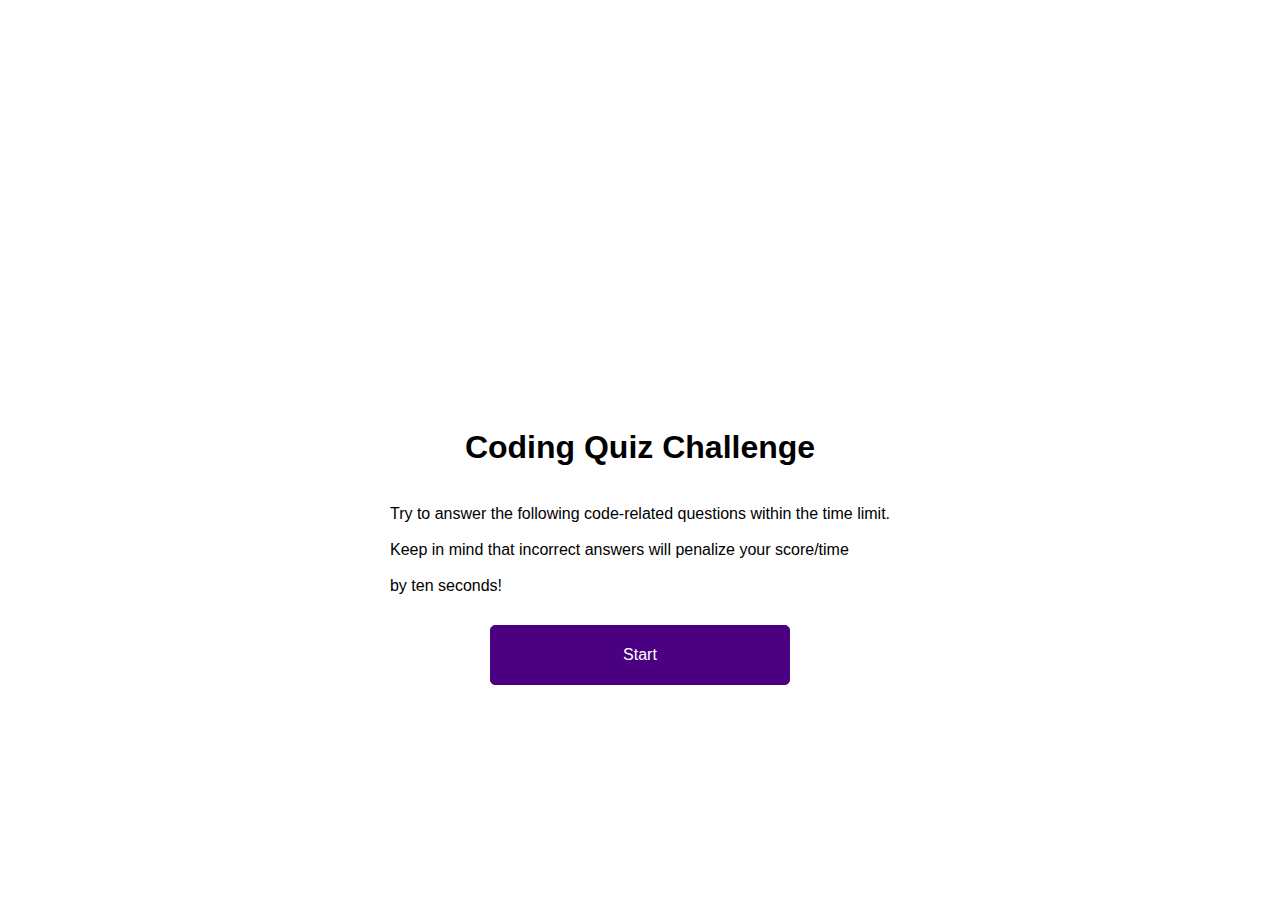
<file: index.html>
<!DOCTYPE html>
<html lang="en">

<head>
    <meta charset="UTF-8">
    <meta http-equiv="X-UA-Compatible" content="IE=edge">
    <meta name="viewport" content="width=device-width, initial-scale=1.0">
    <title>Quiz App</title>
    <link href="style.css" rel="stylesheet">
    <a href="end.html"></a>
    <script defer src="script.js"></script>
</head>

<body>
    <div class="container">
        <h1 id=heading>Coding Quiz Challenge</h1>
        <p id=text>
            <br>Try to answer the following code-related questions within the time limit.</br>
            <br>Keep in mind that incorrect answers will penalize your score/time</br>
            <br>by ten seconds!</br>
        </p>
        <div class="controls">
            <button id="start-btn" class="start-btn btn">Start</button>
        </div>


        <div id="question-container" class="hide">
            <div id="question" class="question">Question</div>
            <div id="answer-buttons" class="btn-grid">
                <button class="btn">Answer 1</button>
                <button class="btn">Answer 2</button>
                <button class="btn">Answer 3</button>
                <button class="btn">Answer 4</button>
            </div>
            <div id="correctness"></div>
            <div id="timer" class="timer">Time: 60</div>
            <div><a href=/highscores.html id="highscore">High Scores</a></div>
        </div>

    
    </div>


    <div id="end" class="container-end hide">
        <div class="flex-center flex-column"></div>
        <h1 id="finalScore"></h1>
        <!-- <form class="end-form-container"> -->
        <h2 id="end-text">Enter your name below to save your score!</h2>
        <input type="text" name="name" id="username" placeholder="Enter your name">
        <button class="btn" id="saveScoreBtn" type="submit">Save</button>


        <h2>High Scores</h2>
        <ol id="highScore" class="hide"></ol>
        <!-- </form> -->
    </div>




</body>

</html>
</file>
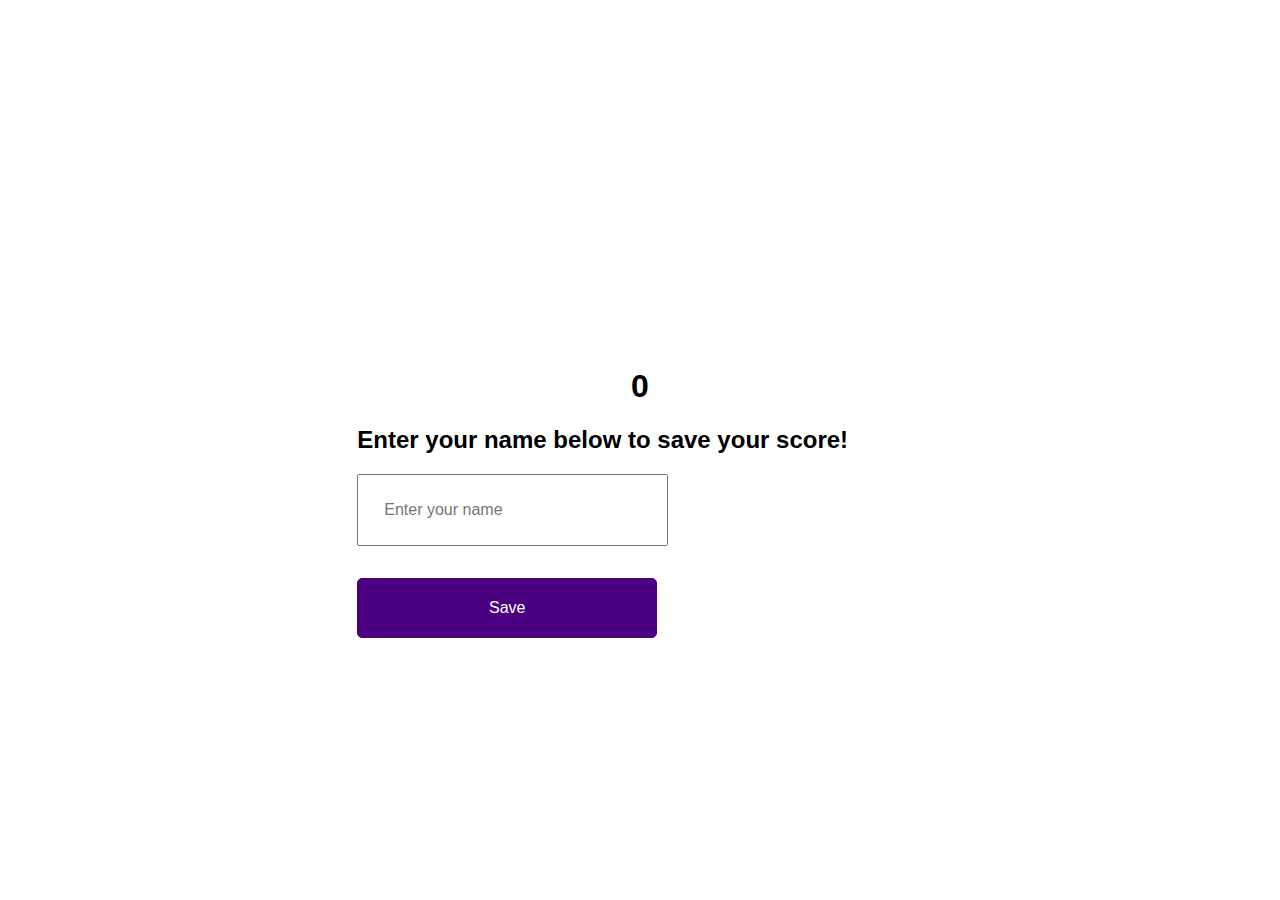
<file: end.html>
<!DOCTYPE html>
<html lang="en">
<head>
    <meta charset="UTF-8">
    <meta http-equiv="X-UA-Compatible" content="IE=edge">
    <meta name="viewport" content="width=device-width, initial-scale=1.0">
    <title>Document</title>
    <link rel="stylesheet" href="style.css">
</head>
<body>
    <div class="container">
        <div id="end" class="flex-center flex-column"></div>
        <h1 id="finalScore">0</h1>
        <form class="end-form-container">
            <h2 id="end-text">Enter your name below to save your score!</h2>
            <input type="text" name="name" id="username"
            placeholder="Enter your name">
            <button class="btn" id="saveScoreBtn" type="submit" onClick="saveHighScore(event)" disabled>Save</button>
        </form>
    </div>
</body>
</html>
</file>
<file: style.css>
*, *::before, *::after{
    box-sizing: border-box;
    font-family: Arial, Helvetica, sans-serif;

} 

body{
    padding: 0;
    margin: 0;
    display: flex;
    width: 100vw;
    height: 100vh;
    justify-content: center;
    align-items: center;
}

h1{
    display: flex;
    justify-content: center;
    align-items: center;
    padding-top: 15%;

}

p{
    display: flex;
    width: 100vw;
    justify-content: center;
    align-items: center;
}


.question{
    font-size: 40px;
    font-weight: bolder;
}


.btn-grid{
    display: grid;
    gap: 10px;
    margin: 20px 0;
}

.btn{
    
    background-color: 	rgb(75,0,130);
    border: 1px solid rgb(75,0,130);
    color: #ffff;
    padding: 20px 10px;
    font-size: 16px;
    border-radius: 5px;
    width: 300px;
    outline: none;
}

.btn:hover{
    background-color: 	rgb(186,85,211);
    border: 1px solid rgb(186,85,211);
    outline: none;
}

.start-btn{
    margin-top: 30px;
    display: block;
    margin-left: auto;
    margin-right: auto;
}


.hide{
    display: none;
}

#username{
    width: 55%;
    padding: 25px;
    font-size: 16px;
    outline: none;
    margin-bottom: 2rem;
}
</file>
